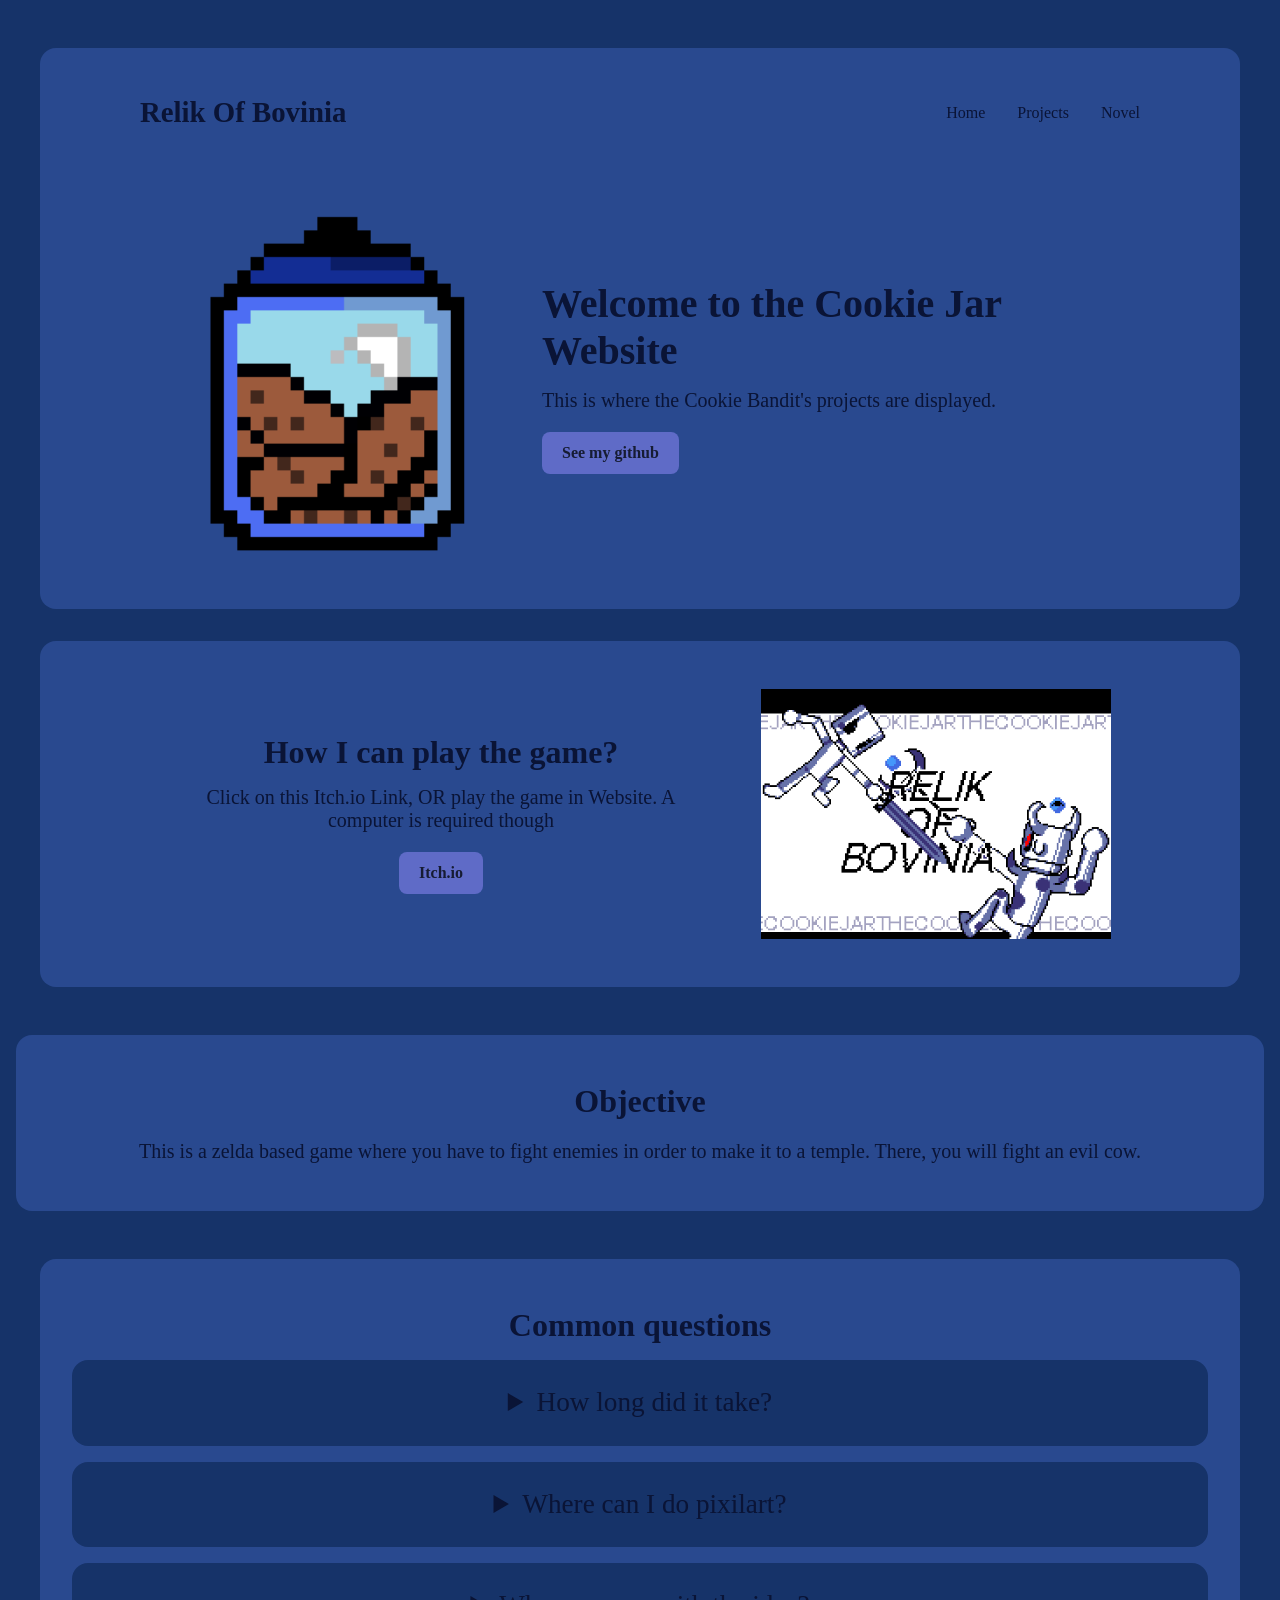
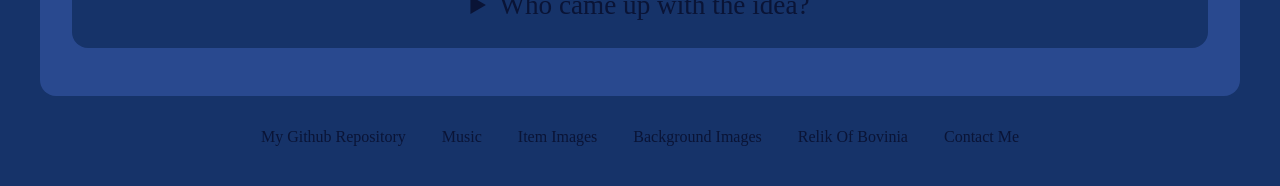
<file: index.html>
<!DOCTYPE html>
<html lang="en">
<head>
    <meta charset="UTF-8">
    <meta name="viewport" content="width=device-width, initial-scale=1.0">
    <title>The Cookie Jar</title>
    <link rel="stylesheet" href="style.css">
</head>
<body>
    <header>
        <nav>
            <ul>
                <li><a href="#relik-of-bovinia" style="font-size: 1.8rem; font-weight: bold;">Relik Of Bovinia</a></li>
                <li><a href="index.html">Home</a></li>
                <li><a href="projects.html">Projects</a></li>
                <li><a href="novel.html">Novel</a></li>
            </ul>
        </nav>
        <div class="flex-container">
            <img height="400" width="300" src="cookie_jar.png" alt="Cookie Jar background art">
            <div class="text-container">
                <h1>Welcome to the Cookie Jar Website</h1>
                <p>This is where the Cookie Bandit's projects are displayed.</p>
                <a href="https://github.com/darthvaderjpg" target="_blank" class="cta-button">See my github</a>
            </div>
        </div>
    </header>

    <section>
        <div class="flex-container">
            <div class="text-container">
                <h2>How I can play the game?</h2>
                <p>Click on this Itch.io Link, OR play the game in Website. A computer is required though</p>
                 <a href="https://itch.io" target="_blank" class="cta-button">Itch.io</a>

            </div>
            <img width="350" src="BACKGROUND_0.png" alt="Gameplay background">
        </div>
    </section>

    <section id="relik-of-bovinia" style="display: block; text-align: center;">
        <h2>Objective</h2>
        <p>This is a zelda based game where you have to fight enemies in order to make it to a temple. There, you will fight an evil cow.</p>
    </section>

    <section>
        <h2>Common questions</h2>
        <details>
            <summary>How long did it take?</summary>
            <p>It took at least 4 months for the coding alone. The art took me the entire week of our second winter break
                otherwise known as ski-week for me. Essentially 10 hours or more straight each day. I even had to make major
                tweaks to items even later. To estimate, it probably took over 500 hours. Obviously we couldn't code the entire
                time during the 4 months as we had other classes and we only had class twice a week and that too for only 1 and
                a half hours. But we tried to work on it at home as much as possible.
            </p>
        </details>
        <details>
            <summary>Where can I do pixilart?</summary>
            <p><a href="https://www.pixilart.com" target="_blank" style="color: inherit;">pixilart.com</a> :D</p>
        </details>
        <details>
            <summary>Who came up with the idea?</summary>
            <p>My partner really liked the idea of a zelda based game so I foolishly agreed and that's sort of
                when we began this disastrous plan of ours which took way too much time. I came up with all the enemy concepts
                and we pretty much went with the flow. He designed the game mechanics of the player, my other partner designed
                the mechanics of the boss and I decided the gameplay mechanics. 
            </p>
        </details>
    </section>

    <footer>
        <a href="https://github.com/darthvaderjpg" target="_blank">My Github Repository</a>
        <a href="https://www.youtube.com/@Sildershard" target="_blank">Music</a>
        <a href="https://www.pixilart.com/cookiebandit24" target="_blank">Item Images</a>
        <a href="https://www.pixilart.com/cookiegod12" target="_blank">Background Images</a>
        <a href="#relik-of-bovinia">Relik Of Bovinia</a>
        <a href="mailto:sid9vader@gmail.com">Contact Me</a>
    </footer>
</body>
</html>
</file>
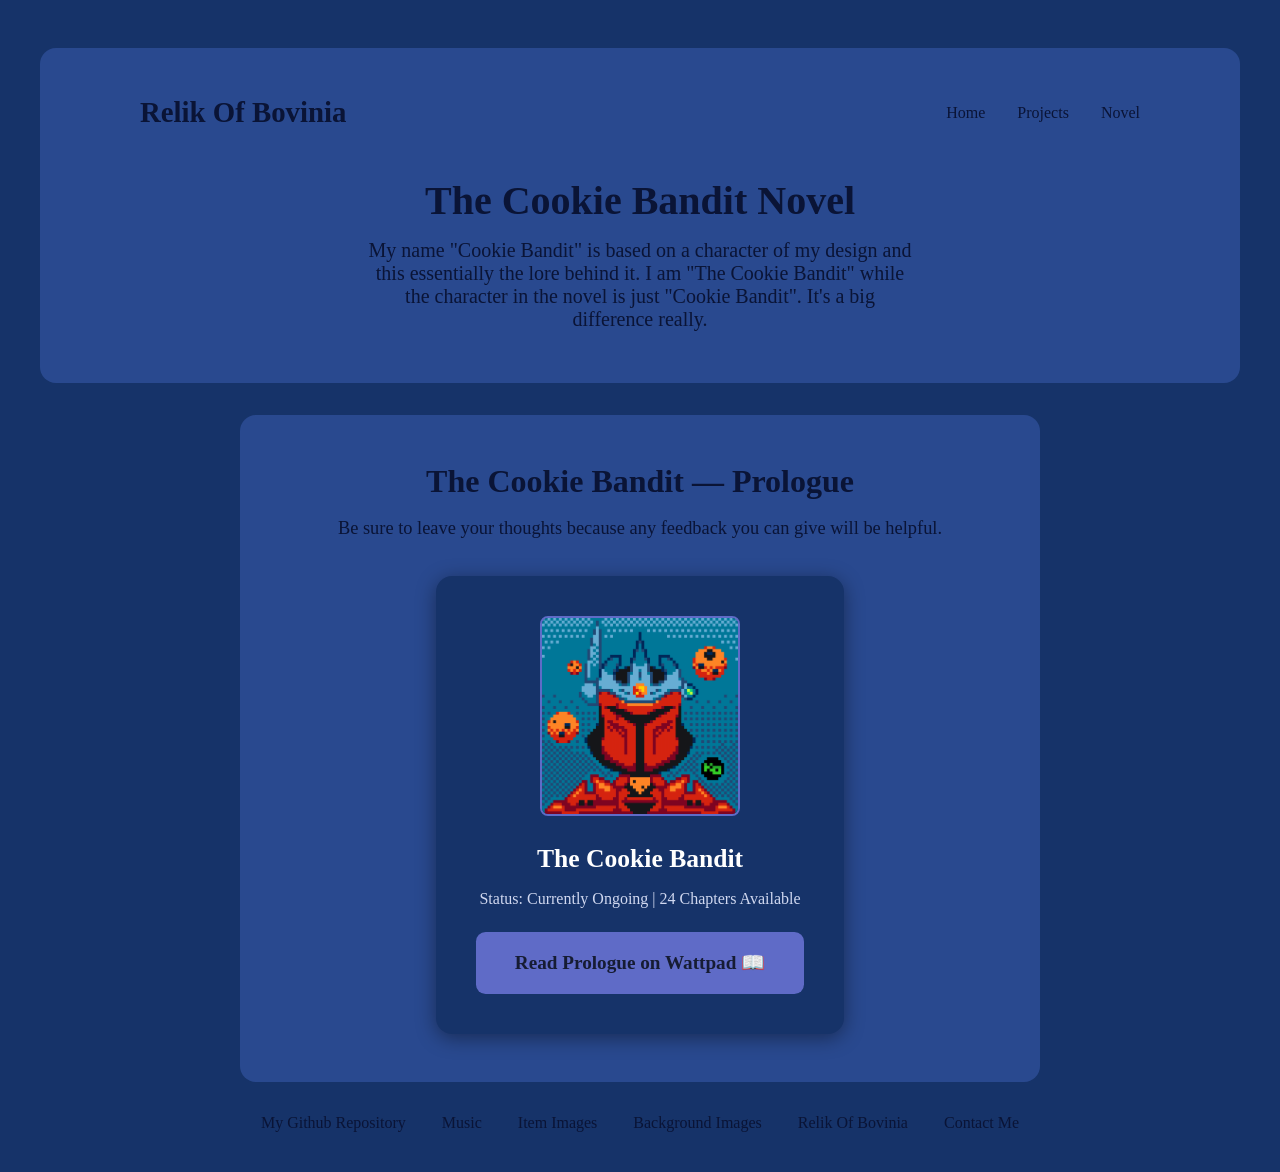
<file: novel.html>
<!DOCTYPE html>
<html lang="en">
<head>
    <meta charset="UTF-8">
    <meta name="viewport" content="width=device-width, initial-scale=1.0">
    <title>The Cookie Bandit Novel - The Cookie Jar</title>
    <link rel="stylesheet" href="style.css">
</head>
<body>
    <header>
        <nav>
            <ul>
                <li><a href="index.html" style="font-size: 1.8rem; font-weight: bold;">Relik Of Bovinia</a></li>
                <li><a href="index.html">Home</a></li>
                <li><a href="projects.html">Projects</a></li>
                <li><a href="novel.html">Novel</a></li>
            </ul>
        </nav>
        <div class="flex-container">
            <div class="text-container" style="text-align: center; margin: 0 auto;">
                <h1>The Cookie Bandit Novel</h1>
                <p>My name "Cookie Bandit" is based on a character of my design and this essentially the lore behind it.
                    I am "The Cookie Bandit" while the character in the novel is just "Cookie Bandit". It's a big difference
                    really.
                </p>
            </div>
        </div>
    </header>

    <!-- Wattpad Direct Integration Section -->
    <section style="display: block; max-width: 800px; margin: 2em auto; text-align: center; padding: 3em;">
        <h2>The Cookie Bandit — Prologue</h2>
        <p style="margin-top: 1em; margin-bottom: 2em; font-size: 1.15rem;">
            Be sure to leave your thoughts because any feedback you can give will be helpful.
        </p>
        
        <!-- Official Wattpad Widget Container -->
        <div style="background-color: var(--base-color); padding: 2.5em; border-radius: 1em; display: inline-block; box-shadow: 0 4px 20px rgba(0,0,0,0.4); max-width: 100%;">
            <div style="margin-bottom: 1.5em;">
                <img src="CookieBanditImageIcon.png" alt="The Cookie Bandit Cover Art" width="200" style="border-radius: 0.5em; border: 2px solid var(--primary-color);">
            </div>
            <h3 style="color: #fff; font-size: 1.6rem; margin-bottom: 0.5em;">The Cookie Bandit</h3>
            <p style="color: #d0d8f0; font-size: 1rem; margin-bottom: 1.5em;">Status: Currently Ongoing | 24 Chapters Available</p>
            
            <a href="https://www.wattpad.com/1551933802-the-cookie-bandit-prologue" target="_blank" class="cta-button" style="font-size: 1.2rem; padding: 1em 2em;">
                Read Prologue on Wattpad 📖
            </a>
        </div>
    </section>

    <footer>
        <a href="https://github.com/darthvaderjpg" target="_blank">My Github Repository</a>
        <a href="https://www.youtube.com/@Sildershard" target="_blank">Music</a>
        <a href="https://www.pixilart.com/cookiebandit24" target="_blank">Item Images</a>
        <a href="https://www.pixilart.com/cookiegod12" target="_blank">Background Images</a>
        <a href="index.html#relik-of-bovinia">Relik Of Bovinia</a>
        <a href="mailto:sid9vader@gmail.com">Contact Me</a>
    </footer>
</body>
</html>
</file>
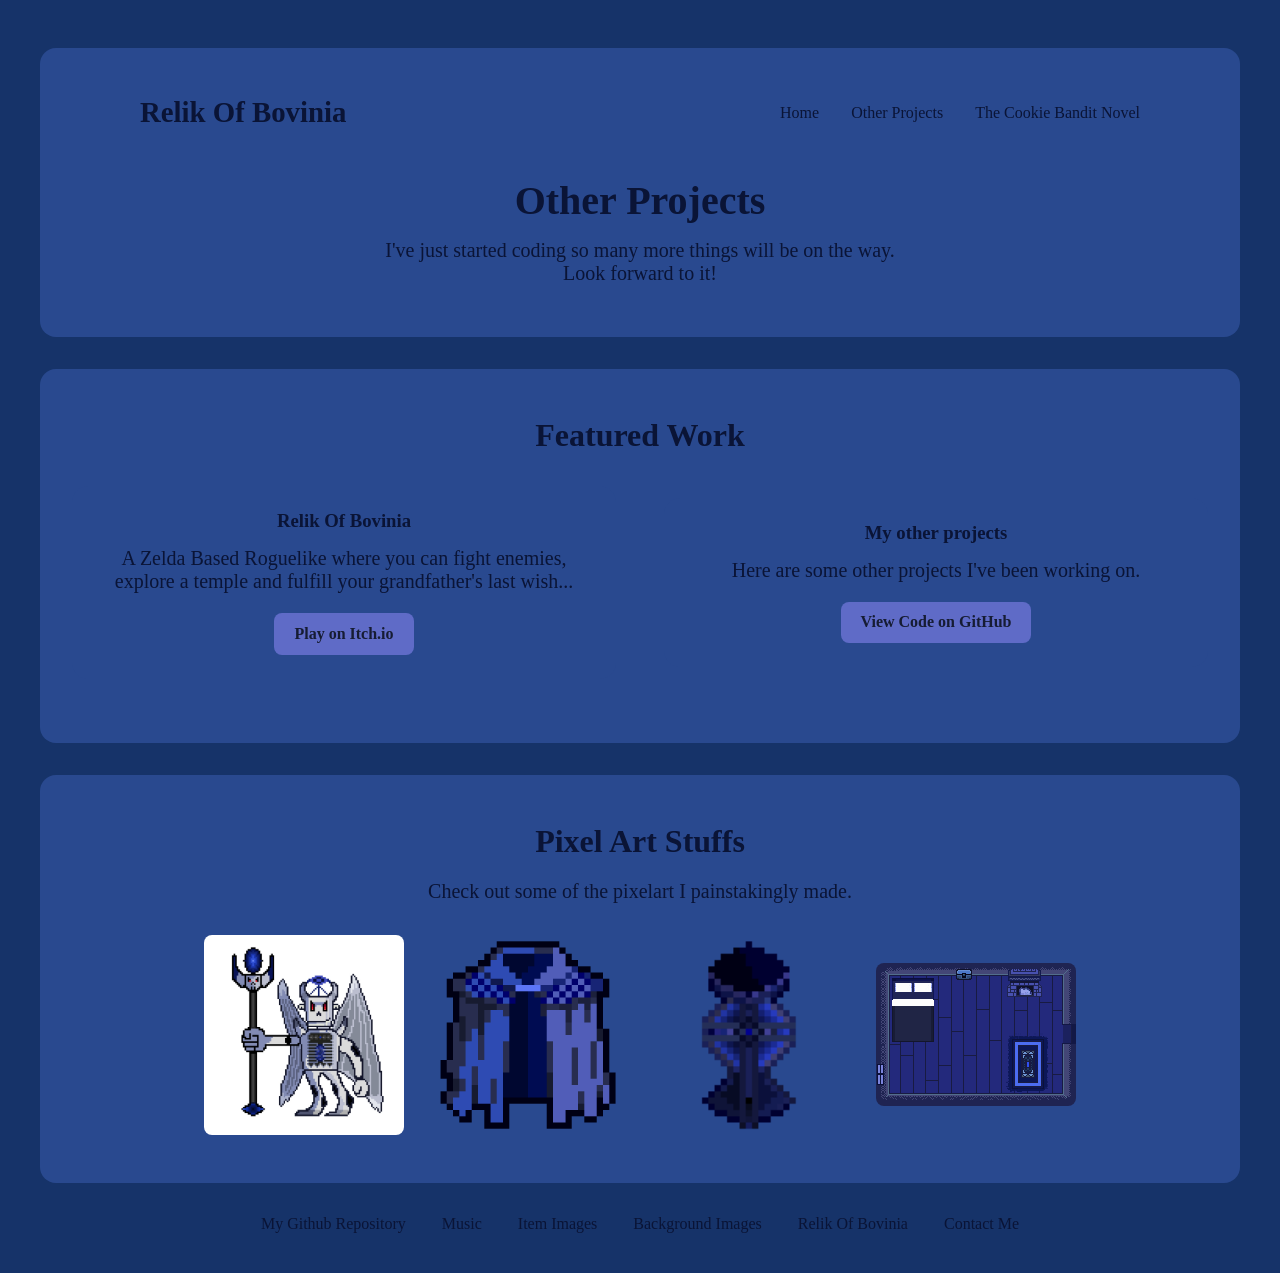
<file: projects.html>
<!DOCTYPE html>
<html lang="en">
<head>
    <meta charset="UTF-8">
    <meta name="viewport" content="width=device-width, initial-scale=1.0">
    <title>Other Projects - The Cookie Jar</title>
    <link rel="stylesheet" href="style.css">
</head>
<body>
    <header>
        <nav>
            <ul>
                <li><a href="index.html" style="font-size: 1.8rem; font-weight: bold;">Relik Of Bovinia</a></li>
                <li><a href="index.html">Home</a></li>
                <li><a href="projects.html">Other Projects</a></li>
                <li><a href="novel.html">The Cookie Bandit Novel</a></li>
            </ul>
        </nav>
        <div class="flex-container">
            <div class="text-container" style="text-align: center; margin: 0 auto;">
                <h1>Other Projects</h1>
                <p>I've just started coding so many more things will be on the way. Look forward to it!</p>
            </div>
        </div>
    </header>

    <section id="my-work">
        <h2>Featured Work</h2>
        <div class="flex-container" style="margin-top: 2em; justify-content: space-around;">
            
            <!-- Objective -->
            <div class="text-container" style="background-color: var(--color-1); padding: 1.5em; border-radius: 1em; margin-bottom: 1em;">
                <h3>Relik Of Bovinia</h3>
                <p>A Zelda Based Roguelike where you can fight enemies, explore a temple and fulfill your grandfather's last wish...</p>
                <a href="https://cookiebandit24.itch.io/relik-of-bovinia" target="_blank" class="cta-button">Play on Itch.io</a>
            </div>

            <!-- Other Projects -->
            <div class="text-container" style="background-color: var(--color-1); padding: 1.5em; border-radius: 1em; margin-bottom: 1em;">
                <h3>My other projects</h3>
                <p>Here are some other projects I've been working on.</p>
                <a href="https://github.com/darthvaderjpg" target="_blank" class="cta-button">View Code on GitHub</a>
            </div>

        </div>
    </section>

    <section style="display: block; text-align: center;">
        <h2>Pixel Art Stuffs</h2>
        <p>Check out some of the pixelart I painstakingly made.</p>
        <div class="flex-container" style="margin-top: 2em; gap: 1.5em;">
            <img src="bovis_the_bovine.jpg" alt="Bovis the Bovine" width="200" style="border-radius: 0.5em;">
            <img src="azure_shroud.png" alt="Azure Shroud" width="200" style="border-radius: 0.5em;">
            <img src="Original Artifact.png" alt="Original Artifact" width="200" style="border-radius: 0.5em;">
            <img src="bedroom(with-animation)-pixilart.gif" alt="Bedroom Animation" width="200" style="border-radius: 0.5em;">
        </div>
    </section>

    <footer>
        <a href="https://github.com/darthvaderjpg" target="_blank">My Github Repository</a>
        <a href="https://www.youtube.com/@Sildershard" target="_blank">Music</a>
        <a href="https://www.pixilart.com/cookiebandit24" target="_blank">Item Images</a>
        <a href="https://www.pixilart.com/cookiegod12" target="_blank">Background Images</a>
        <a href="index.html#relik-of-bovinia">Relik Of Bovinia</a>
        <a href="mailto:sid9vader@gmail.com">Contact Me</a>
    </footer>
</body>
</html>
</file>
<file: style.css>
@import url('https://fonts.googleapis.com/css2?family=Jacquard+12&family=Jacquarda+Bastarda+9&family=Jersey+15&family=Press+Start+2P&display=swap');

:root {
    --base-color: #163369;
    --text-color: #0a1436;
    --primary-color: #5f6bc7;
    --secondary-color: #ad09ff;
    --color-1: #29498f;
    --color-2:#29498f;
    --color-3:#121329;
}

* {
    margin: 0;
    padding: 0;
    box-sizing: border-box;
}

html{
   font-family: Jacquard, Bastarda, Jersey;
   color: var(--text-color);
}

body{
    padding: 1em;
    background-color: var(--base-color);
}

h1, h2, h3 {
    font-family: Jacquard, Bastarda, Jersey;
}

nav {
    margin: 1em auto 3em auto;
    width: min(1000px, 100%);
}

nav ul{
    display: flex;
    align-items: center;
    list-style-type: none;
    gap: 2em;
}
nav li:first-child {
    margin-right: auto;
    font-family: Bastarda, Jersey;
    font-weight: bold;
}

nav a {
    text-decoration: none;
    color: var(--text-color);
}
nav a:hover{
    text-decoration: underline;
}

header, section {
    margin: 2em auto;
    width: min(75em, 100%);
    background-color: var(--color-1);
    padding: min(2em, 15%);
    border-radius: 1em;
} 

.flex-container {
    display: flex;
    justify-content: center;
    align-items: center;
    flex-wrap: wrap;
    gap: 3em;
}

header img{
    max-width: 100%;
    border-radius: 1em;
    object-fit: cover;
    object-position: bottom;
}

.text-container {
    flex: 0 1 34em;
}

h1{
    font-size: 2.5rem;
}

.text-container p {
    margin: .75em 0 1em 0;
    font-size: 1.25rem;
}

.cta-button {
    display: inline-block;
    text-decoration: none;
    color: rgb(22, 28, 51);
    background-color: var(--primary-color);
    padding: .74em 1.25em;
    border-radius: .5em;
    font-weight: 600;
}

.secondary {
    background-color: var(--secondary-color);
}

section{
    padding: 3em min(2em, 15%);
    background-color: var(--color-2);
    text-align: center;
}

h2{
    font-size: 2rem;
}

section p{
    margin-top: 1em;
    font-size: 1.25rem;
}

section#relik-of-bovinia{
    margin-top: 3em;
    margin-bottom: 3em;
    display: grid;
    width: 100%;
    grid-template-columns: repeat(4, 1fr);
    grid-template-rows: 1fr 1fr;
    grid-template-areas:
    "img-1 img-1 img-2 img-3"
    "img-1 img-1 img-4 img-5";
}

.grid-container img {
    height: 100%;
    width: 100%;
    border-radius: .5em;
    transition: 100ms ease;
}
.grid-container img:hover{
    scale: 1.05;
}

details{
  margin-top: 1em;
  background-color: var(--base-color);
  border-radius: 1em;  
}

details summary {
    padding: 1em;
    font-size: 1.7rem;
    font-family: Jacquard;
}

details p{
    padding: 0 2em 2em 2em;
}

footer{
    padding-bottom: 1.5em;
    text-align: center;
}

footer a {
    margin: 0 1em;
    text-decoration: none;
    color: var(--text-color);
}

footer a:hover {
    text-decoration: underline;
}

@media(max-width: 988px){
    header{
        text-align: center;
    }
    header .text-container{
        padding-top: 0;
    }
}

@media(max-width: 640px){
    nav li{
        display: none;
    }

    nav li:first-child,
    nav li:last-child{
        display: block;
    }

    header{
        margin-top: 0;
    }

    .cta-button{
        margin-top: .5em;
        width: 100%;
    }

    .grid-container{
        display: flex;
        flex-direction: column;
    }
    .text-container p{
        font-size: 1rem;
    }

    h2{
        font-size: 1.5rem;
    }
}
</file>
